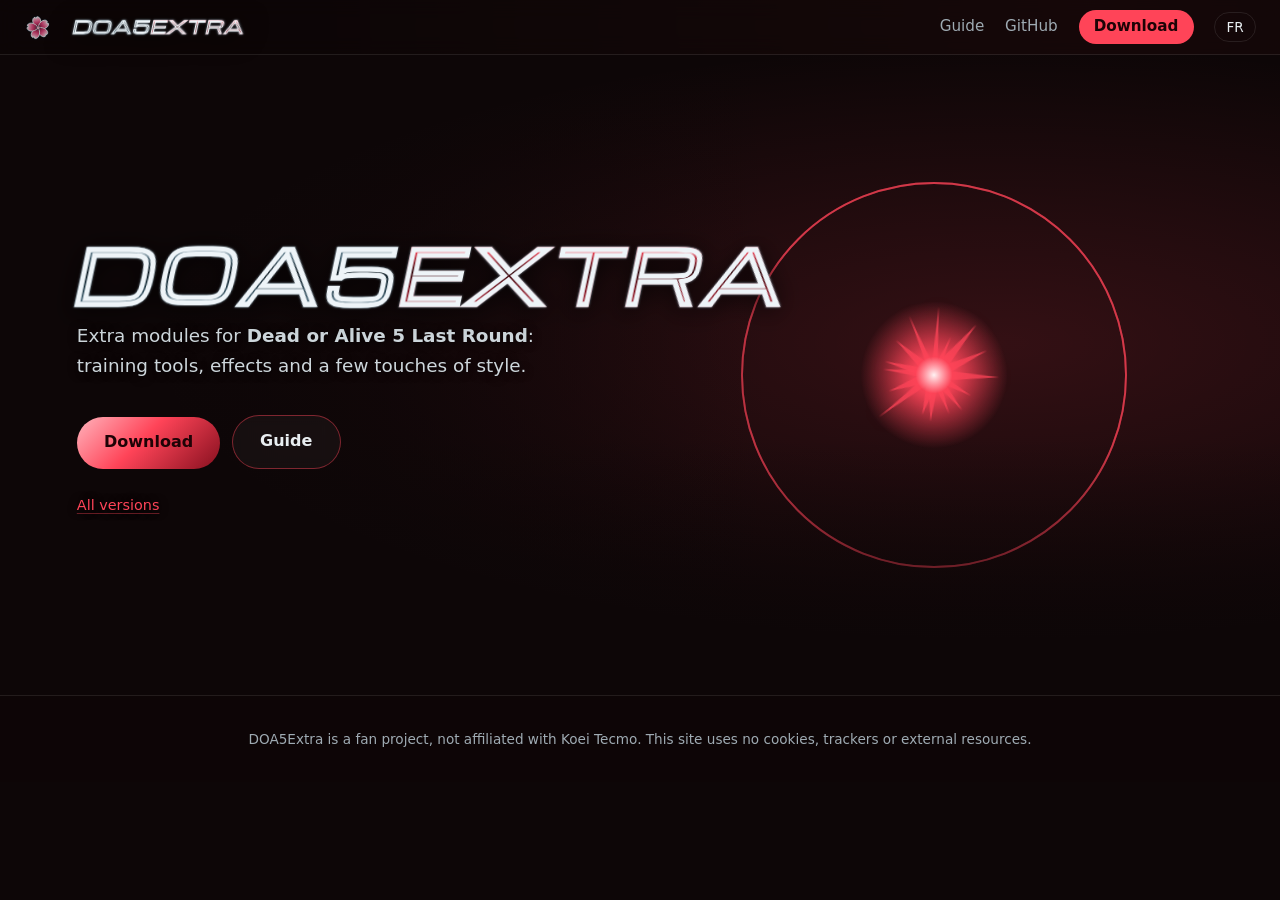
<file: docs/index.html>
<!DOCTYPE html>
<html lang="en" data-lang="en">
<head>
<meta charset="utf-8">
<meta name="viewport" content="width=device-width, initial-scale=1">
<title>DOA5Extra – Dead or Alive 5 Last Round</title>
<meta name="description" content="Extra modules for Dead or Alive 5 Last Round: Punish Training, hitboxes, Critical Burst effects.">
<link rel="stylesheet" href="style.css">
<link rel="icon" href="reborn.svg" type="image/svg+xml">
<script src="lang.js"></script>
<script src="site.js" defer></script>
</head>
<body>
<nav>
  <a class="retour" href="/" title="DOA Reborn"><img src="reborn.svg" alt="DOA Reborn" width="28" height="28"></a>
  <a class="marque" href="index.html"><span class="mot">D<span class="o">O</span>A5<span class="acc">Extra</span></span></a>
  <a href="infos.html"><span class="en">Guide</span><span class="fr">Guide</span></a>
  <a href="https://github.com/DOAReborn/DOA5Extra">GitHub</a>
  <a class="telecharger" href="https://github.com/DOAReborn/DOA5Extra/releases/latest/download/DOA5Extra.zip"><span class="en">Download</span><span class="fr">Télécharger</span></a>
  <button id="langue" type="button" title="EN / FR"><span class="en">FR</span><span class="fr">EN</span></button>
</nav>
<header class="hero">
  <div class="decor" aria-hidden="true"><svg viewBox="0 0 400 400">
    <defs><radialGradient id="lueur"><stop offset="0" stop-color="#fff2f3"/><stop offset=".25" stop-color="#ff4458" stop-opacity=".9"/><stop offset="1" stop-color="#ff4458" stop-opacity="0"/></radialGradient></defs>
    <circle class="onde" cx="200" cy="200" r="120"/><circle class="onde b" cx="200" cy="200" r="120"/>
    <g class="eclat">
      <g transform="rotate(2.0 200 200)"><polygon points="200,196.2 240.8,200 200,203.8" style="--d:4.11s;--r:-2.96s"/></g>
      <g transform="rotate(29.3 200 200)"><polygon points="200,196.9 226.6,200 200,203.1" style="--d:4.11s;--r:-2.60s"/></g>
      <g transform="rotate(51.4 200 200)"><polygon points="200,196.9 228.3,200 200,203.1" style="--d:2.99s;--r:-2.18s"/></g>
      <g transform="rotate(68.7 200 200)"><polygon points="200,197.4 226.3,200 200,202.6" style="--d:3.05s;--r:-3.67s"/></g>
      <g transform="rotate(94.3 200 200)"><polygon points="200,196.2 229.2,200 200,203.8" style="--d:2.82s;--r:-2.47s"/></g>
      <g transform="rotate(106.5 200 200)"><polygon points="200,196.1 226.0,200 200,203.9" style="--d:2.94s;--r:-0.86s"/></g>
      <g transform="rotate(142.7 200 200)"><polygon points="200,197.2 243.4,200 200,202.8" style="--d:4.14s;--r:-2.16s"/></g>
      <g transform="rotate(160.3 200 200)"><polygon points="200,195.9 230.1,200 200,204.1" style="--d:3.71s;--r:-3.87s"/></g>
      <g transform="rotate(186.3 200 200)"><polygon points="200,197.1 232.0,200 200,202.9" style="--d:2.87s;--r:-0.58s"/></g>
      <g transform="rotate(195.5 200 200)"><polygon points="200,196.6 232.0,200 200,203.4" style="--d:2.61s;--r:-2.71s"/></g>
      <g transform="rotate(222.4 200 200)"><polygon points="200,196.2 232.2,200 200,203.8" style="--d:3.37s;--r:-1.26s"/></g>
      <g transform="rotate(247.2 200 200)"><polygon points="200,197.7 240.1,200 200,202.3" style="--d:4.16s;--r:-0.09s"/></g>
      <g transform="rotate(274.0 200 200)"><polygon points="200,197.8 242.9,200 200,202.2" style="--d:3.86s;--r:-1.46s"/></g>
      <g transform="rotate(293.8 200 200)"><polygon points="200,197.7 226.2,200 200,202.3" style="--d:2.89s;--r:-3.82s"/></g>
      <g transform="rotate(310.1 200 200)"><polygon points="200,195.9 241.1,200 200,204.1" style="--d:4.11s;--r:-1.38s"/></g>
      <g transform="rotate(335.2 200 200)"><polygon points="200,196.2 236.5,200 200,203.8" style="--d:2.77s;--r:-2.99s"/></g>
    </g>
    <circle class="coeur" cx="200" cy="200" r="46"/>
  </svg></div>
  <h1 class="mot">D<span class="o">O</span>A5<span class="acc">Extra</span></h1>
  <p class="en">Extra modules for <strong>Dead or Alive 5 Last Round</strong>: training tools, effects and a few touches of style.</p>
  <p class="fr">Des modules en plus pour <strong>Dead or Alive 5 Last Round</strong> : outils d’entraînement, effets et quelques touches de style.</p>
  <div>
    <a class="btn" href="https://github.com/DOAReborn/DOA5Extra/releases/latest/download/DOA5Extra.zip"><span class="en">Download</span><span class="fr">Télécharger</span></a>
    <a class="btn alt" href="infos.html"><span class="en">Guide</span><span class="fr">Guide</span></a>
  </div>
  <div>
    <p class="note"><a href="https://github.com/DOAReborn/DOA5Extra/releases"><span class="en">All versions</span><span class="fr">Toutes les versions</span></a></p>
  </div>
</header>

<footer>
  <span class="en">DOA5Extra is a fan project, not affiliated with Koei Tecmo. This site uses no cookies, trackers or external resources.</span>
  <span class="fr">DOA5Extra est un projet de fans, sans lien avec Koei Tecmo. Ce site n’utilise ni cookies, ni traceurs, ni ressources externes.</span>
</footer>
</body>
</html>
</file>
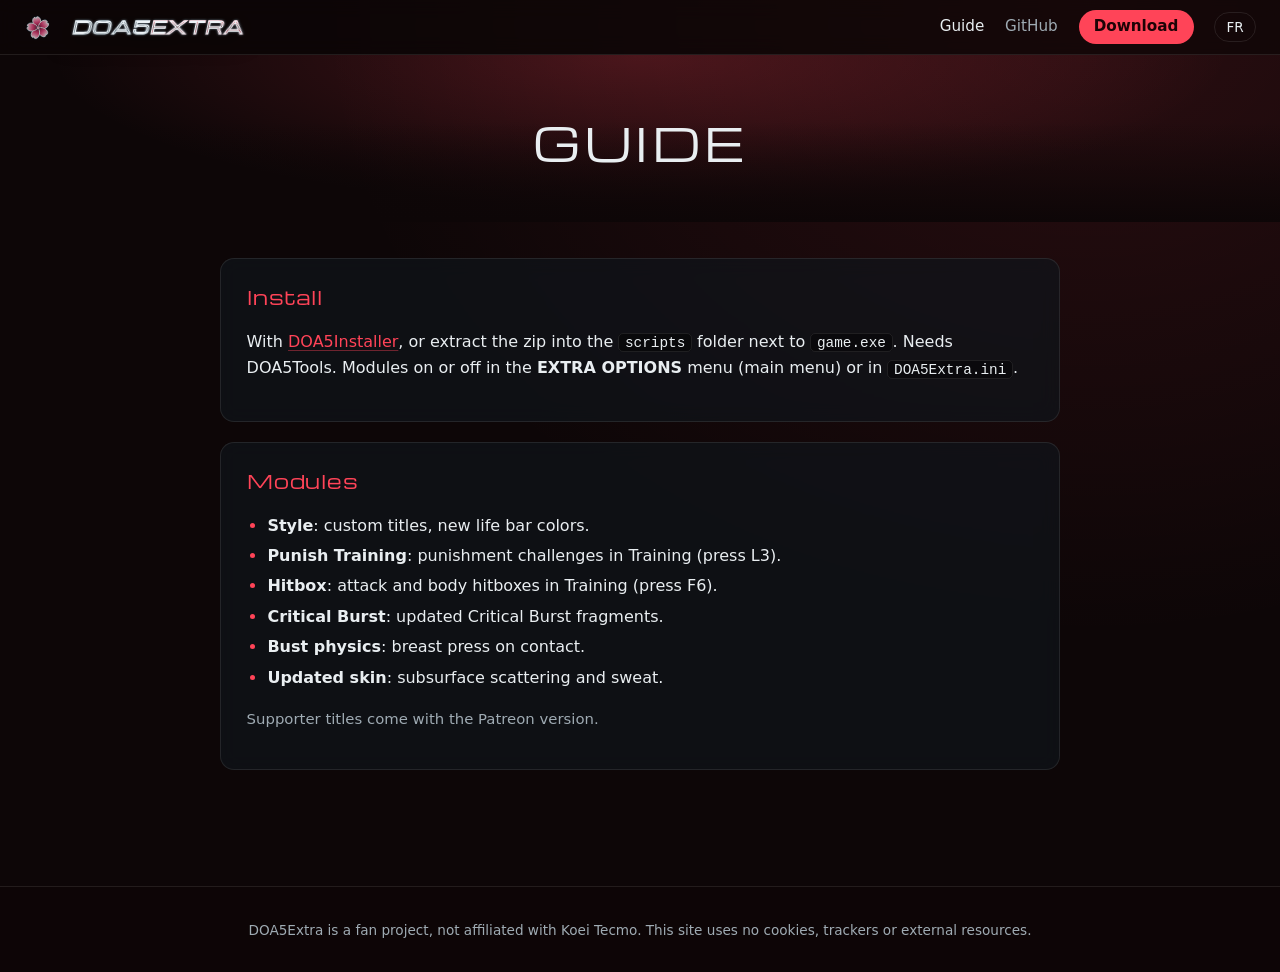
<file: docs/infos.html>
<!DOCTYPE html>
<html lang="en" data-lang="en">
<head>
<meta charset="utf-8">
<meta name="viewport" content="width=device-width, initial-scale=1">
<title>DOA5Extra – Guide</title>
<meta name="description" content="Extra modules for Dead or Alive 5 Last Round: Punish Training, hitboxes, Critical Burst effects.">
<link rel="stylesheet" href="style.css">
<link rel="icon" href="reborn.svg" type="image/svg+xml">
<script src="lang.js"></script>
<script src="site.js" defer></script>
</head>
<body>
<nav>
  <a class="retour" href="/" title="DOA Reborn"><img src="reborn.svg" alt="DOA Reborn" width="28" height="28"></a>
  <a class="marque" href="index.html"><span class="mot">D<span class="o">O</span>A5<span class="acc">Extra</span></span></a>
  <a href="infos.html" class="actif"><span class="en">Guide</span><span class="fr">Guide</span></a>
  <a href="https://github.com/DOAReborn/DOA5Extra">GitHub</a>
  <a class="telecharger" href="https://github.com/DOAReborn/DOA5Extra/releases/latest/download/DOA5Extra.zip"><span class="en">Download</span><span class="fr">Télécharger</span></a>
  <button id="langue" type="button" title="EN / FR"><span class="en">FR</span><span class="fr">EN</span></button>
</nav>
<header class="bandeau">
  <h1><span class="en">Guide</span><span class="fr">Guide</span></h1>
</header>
<main>

<section>
  <h2 class="en">Install</h2><h2 class="fr">Installation</h2>
  <p class="en">With <a href="/DOA5Installer/">DOA5Installer</a>, or extract the zip into the <code>scripts</code> folder next to <code>game.exe</code>. Needs DOA5Tools. Modules on or off in the <strong>EXTRA OPTIONS</strong> menu (main menu) or in <code>DOA5Extra.ini</code>.</p>
  <p class="fr">Avec <a href="/DOA5Installer/">DOA5Installer</a>, ou extraire le zip dans le dossier <code>scripts</code> à côté de <code>game.exe</code>. Nécessite DOA5Tools. Modules activés ou désactivés dans le menu <strong>EXTRA OPTIONS</strong> (menu principal) ou dans <code>DOA5Extra.ini</code>.</p>
</section>

<section>
  <h2 class="en">Modules</h2><h2 class="fr">Modules</h2>
  <ul class="en">
    <li><strong>Style</strong>: custom titles, new life bar colors.</li>
    <li><strong>Punish Training</strong>: punishment challenges in Training (press L3).</li>
    <li><strong>Hitbox</strong>: attack and body hitboxes in Training (press F6).</li>
    <li><strong>Critical Burst</strong>: updated Critical Burst fragments.</li>
    <li><strong>Bust physics</strong>: breast press on contact.</li>
    <li><strong>Updated skin</strong>: subsurface scattering and sweat.</li>
  </ul>
  <ul class="fr">
    <li><strong>Style</strong> : titres custom, nouvelles couleurs de la barre de vie.</li>
    <li><strong>Punish Training</strong> : défis de punition au training (touche L3).</li>
    <li><strong>Hitbox</strong> : hitbox des coups et du corps au training (touche F6).</li>
    <li><strong>Critical Burst</strong> : fragments du Critical Burst revus.</li>
    <li><strong>Physique de la poitrine</strong> : écrasement au contact.</li>
    <li><strong>Peau revue</strong> : diffusion sous la peau et sueur.</li>
  </ul>
  <p class="note en">Supporter titles come with the Patreon version.</p>
  <p class="note fr">Les titres de soutien sont dans la version Patreon.</p>
</section>

</main>
<footer>
  <span class="en">DOA5Extra is a fan project, not affiliated with Koei Tecmo. This site uses no cookies, trackers or external resources.</span>
  <span class="fr">DOA5Extra est un projet de fans, sans lien avec Koei Tecmo. Ce site n’utilise ni cookies, ni traceurs, ni ressources externes.</span>
</footer>
</body>
</html>
</file>
<file: docs/style.css>
:root { --acc:#ff4458; --acc-fonce:#86101f; --acc-rgb:255,68,88; }

@font-face { font-family:"Titre"; src:url("fonts/Michroma-Regular.ttf") format("truetype"); font-weight:100 900; font-display:swap; }

:root { --bg:#0d0607; --carte:rgba(16,22,28,.66); --ligne:rgba(255,255,255,.09); --texte:#e9eef1; --gris:#9fabb3; --code:rgba(0,0,0,.45); }
* { box-sizing:border-box; }
html[data-lang="en"] .fr, html[data-lang="fr"] .en { display:none !important; }
html { scroll-behavior:smooth; }
body { margin:0; min-height:100vh; display:flex; flex-direction:column; color:var(--texte); font:16px/1.65 system-ui,-apple-system,"Segoe UI",Roboto,sans-serif;
  background:radial-gradient(ellipse at 85% 0%, rgba(var(--acc-rgb),.12), transparent 50%), var(--bg); background-attachment:fixed; }
a { color:var(--acc); text-decoration-color:rgba(var(--acc-rgb),.4); text-underline-offset:3px; }
a:hover { text-decoration-color:var(--acc); }
::selection { background:rgba(var(--acc-rgb),.35); }

.mot { display:inline-block; transform:skewX(-12deg); font-family:"Titre","Eurostile Extended","Arial Black",sans-serif; text-transform:uppercase; letter-spacing:.06em;
  -webkit-text-stroke:.07em #eef4f8; paint-order:stroke fill; color:transparent;
  background:linear-gradient(180deg,#c3d3dc 0%,#4f6b7a 30%,#0b1820 50%,#1f3a48 70%,#7c9cad 100%); -webkit-background-clip:text; background-clip:text;
  filter:drop-shadow(0 0 1px #5d6d78) drop-shadow(0 4px 12px rgba(0,0,0,.75)); }
.mot .o { display:inline-block; transform:scaleY(.96); background:inherit; -webkit-background-clip:text; background-clip:text; }
.mot .acc { background:linear-gradient(180deg,#ffecee 0%,var(--acc) 30%,#2e0409 50%,var(--acc-fonce) 70%,#ffb4bd 100%); -webkit-background-clip:text; background-clip:text; }

nav { position:sticky; top:0; z-index:10; display:flex; align-items:center; gap:1.3rem; padding:.6rem 1.5rem;
  background:rgba(13,6,7,.7); backdrop-filter:blur(10px); border-bottom:1px solid var(--ligne); }
nav a { position:relative; color:var(--gris); text-decoration:none; font-size:.95rem; transition:color .2s; }
nav a:not(.marque):not(.retour)::after { content:""; position:absolute; left:0; right:0; bottom:-4px; height:2px; background:var(--acc); transform:scaleX(0); transition:transform .25s; }
nav a:hover, nav a.actif { color:var(--texte); }
nav a:hover::after, nav a.actif::after { transform:scaleX(1); }
.retour { display:flex; align-items:center; opacity:.75; transition:opacity .2s; }
.retour img { transition:transform .6s cubic-bezier(.3,1.6,.5,1); }
.retour:hover { opacity:1; }
.retour:hover img { transform:rotate(216deg) scale(1.1); }
.marque { margin-right:auto; }
.marque .mot { font-size:1.1rem; }
nav .telecharger { color:#1e0306; background:var(--acc); padding:.3rem .95rem; border-radius:999px; font-weight:600; }
nav .telecharger:hover { color:#1e0306; filter:brightness(1.1); }
#langue { background:none; border:1px solid var(--ligne); color:var(--texte); border-radius:20px; padding:.2rem .7rem; cursor:pointer; font:inherit; font-size:.85rem; }
#langue:hover { border-color:var(--acc); }

.hero { position:relative; overflow:hidden; isolation:isolate; display:flex; flex-direction:column; justify-content:center; align-items:flex-start;
  min-height:min(72vh,640px); padding:3rem max(1.5rem,6vw); }
.hero::before { content:""; position:absolute; inset:0; z-index:-3;
  background:radial-gradient(ellipse at 78% 45%, rgba(var(--acc-rgb),.16), transparent 60%), var(--bg); }
.hero::after { content:""; position:absolute; inset:0; z-index:-1;
  background:linear-gradient(90deg, var(--bg) 0%, rgba(13,6,7,.7) 30%, transparent 60%), linear-gradient(to bottom, transparent 60%, var(--bg)); }
.hero h1 { font-size:clamp(2.2rem,7vw,4.6rem); line-height:1.1; margin:0 0 .5rem; }
.hero p { color:#cdd6db; font-size:1.15rem; max-width:520px; margin:0 0 1.8rem; text-shadow:0 1px 10px rgba(0,0,0,.8); }
.hero .note { margin:.8rem 0 0; font-size:.9rem; }

.btn { position:relative; overflow:hidden; display:inline-block; color:#1e0306; text-decoration:none; font-weight:700; padding:.8rem 1.7rem; border-radius:999px; margin:.25rem .4rem .25rem 0;
  background:linear-gradient(135deg,#ffb4bd,var(--acc) 45%,var(--acc-fonce)); transition:transform .2s, filter .2s; }
.btn::after { content:""; position:absolute; inset:0; background:linear-gradient(110deg,transparent 30%,rgba(255,255,255,.5) 50%,transparent 70%); transform:translateX(-120%); transition:transform .7s; }
.btn:hover { transform:translateY(-2px); filter:brightness(1.08); }
.btn:hover::after { transform:translateX(120%); }
.btn.alt { color:var(--texte); background:rgba(255,255,255,.04); border:1px solid rgba(var(--acc-rgb),.45); backdrop-filter:blur(6px); }
.btn.alt:hover { background:rgba(var(--acc-rgb),.1); filter:none; }

.tuiles { display:grid; grid-template-columns:repeat(auto-fit,minmax(190px,1fr)); gap:1rem; width:100%; max-width:1080px; margin:0 auto; padding:0 1.25rem 4rem; }
.tuile, section { position:relative; background:var(--carte); border:1px solid var(--ligne); border-radius:14px; backdrop-filter:blur(10px);
  transition:transform .25s, border-color .25s; }
.tuile { padding:1.25rem 1.2rem; border-top:2px solid rgba(var(--acc-rgb),.5); }
.tuile:hover { transform:translateY(-3px); border-color:rgba(var(--acc-rgb),.4); }
.tuile b { display:block; font-family:"Titre",sans-serif; font-size:.95rem; letter-spacing:.04em; margin-bottom:.45rem; color:var(--texte); }
.tuile p { margin:0; color:var(--gris); font-size:.93rem; }

.bandeau { position:relative; overflow:hidden; isolation:isolate; padding:3.2rem 1.25rem 2.6rem; text-align:center; }
.bandeau::before { content:""; position:absolute; inset:0; z-index:-2;
  background:radial-gradient(ellipse at 50% 0%, rgba(var(--acc-rgb),.22), transparent 65%); }
.bandeau::after { content:""; position:absolute; inset:0; z-index:-1; background:linear-gradient(to bottom, transparent 40%, var(--bg)); }
.bandeau h1 { font-family:"Titre",sans-serif; font-weight:400; font-size:clamp(1.8rem,5vw,2.8rem); letter-spacing:.08em; text-transform:uppercase; margin:0; }
.bandeau p { color:#cdd6db; margin:.5rem auto 0; max-width:620px; }
main { flex:1; width:100%; max-width:880px; margin:0 auto; padding:1rem 1.25rem 6rem; }
section { padding:1.4rem 1.6rem; margin:1.25rem 0; }
h2 { margin-top:0; font-family:"Titre",sans-serif; font-weight:400; font-size:1.2rem; letter-spacing:.05em; color:var(--acc); }
h3 { margin:1.2rem 0 .25rem; font-size:1.05rem; }
code { background:var(--code); border:1px solid var(--ligne); padding:.05rem .35rem; border-radius:5px; font-size:.9em; }
pre { background:var(--code); border:1px solid var(--ligne); border-left:3px solid var(--acc); padding:.8rem 1rem; border-radius:8px; overflow-x:auto; }
pre code { border:0; padding:0; background:none; }
ul, ol { padding-left:1.3rem; }
li { margin:.25rem 0; }
li::marker { color:var(--acc); }
.note { color:var(--gris); font-size:.93rem; }
.etat { display:inline-block; font-family:system-ui,sans-serif; font-size:.7rem; font-weight:700; text-transform:uppercase; letter-spacing:.08em; padding:.12rem .6rem; border-radius:20px; margin-left:.5rem; vertical-align:middle; }
.etat.etude { background:rgba(var(--acc-rgb),.15); color:var(--acc); }
.etat.idee { background:rgba(255,255,255,.08); color:var(--gris); }

footer { text-align:center; color:var(--gris); font-size:.85rem; padding:2rem 1rem; border-top:1px solid var(--ligne); background:rgba(13,6,7,.8); }

@media (max-width:700px) {
  nav { gap:.8rem; padding:.6rem 1rem; }
  .marque .mot { font-size:.95rem; }
  .hero { align-items:center; text-align:center; }
  .hero::after { background:linear-gradient(rgba(13,6,7,.55), rgba(13,6,7,.8)), linear-gradient(to bottom, transparent 60%, var(--bg)); }
}
@media (prefers-reduced-motion:reduce) { *, *::before, *::after { transition:none !important; } }

.decor { position:absolute; inset:0; z-index:-2; overflow:hidden; transform:translate(var(--px,0),var(--py,0)); transition:transform .4s ease-out;
  -webkit-mask:linear-gradient(90deg, transparent 22%, #000 62%); mask:linear-gradient(90deg, transparent 22%, #000 62%); }
.decor svg { position:absolute; right:2%; top:50%; width:min(58vw,640px); transform:translateY(-50%); overflow:visible; }
.decor .coeur { fill:url(#lueur); animation:coeur 3.2s ease-in-out infinite; transform-origin:200px 200px; }
.decor .onde { fill:none; stroke:rgba(var(--acc-rgb),.55); stroke-width:1.2; transform-origin:200px 200px; animation:onde 3.2s ease-out infinite; }
.decor .onde.b { animation-delay:-1.6s; }
.decor .eclat polygon { transform-box:fill-box; transform-origin:left center; fill:rgba(var(--acc-rgb),.75); filter:drop-shadow(0 0 6px rgba(var(--acc-rgb),.8));
  animation:eclat var(--d) cubic-bezier(.2,.7,.3,1) var(--r) infinite; }
@keyframes coeur { 50% { transform:scale(1.15); opacity:.8; } }
@keyframes onde { 0% { transform:scale(.25); opacity:0; } 15% { opacity:.8; } 100% { transform:scale(1.6); opacity:0; } }
@keyframes eclat { 0% { transform:translateX(18px) scaleX(.4); opacity:0; } 12% { opacity:1; } 100% { transform:translateX(150px) scaleX(1); opacity:0; } }
.btn.off { color:var(--gris); background:rgba(255,255,255,.05); border:1px solid var(--ligne); cursor:default; }
.btn.off::after { display:none; }
.btn.off:hover { transform:none; filter:none; }
.hero > .etat { margin:-.2rem 0 1.2rem; }
@media (max-width:700px) { .decor { opacity:.45; } }
@media (prefers-reduced-motion:reduce) { .decor * { animation:none !important; } }
</file>
